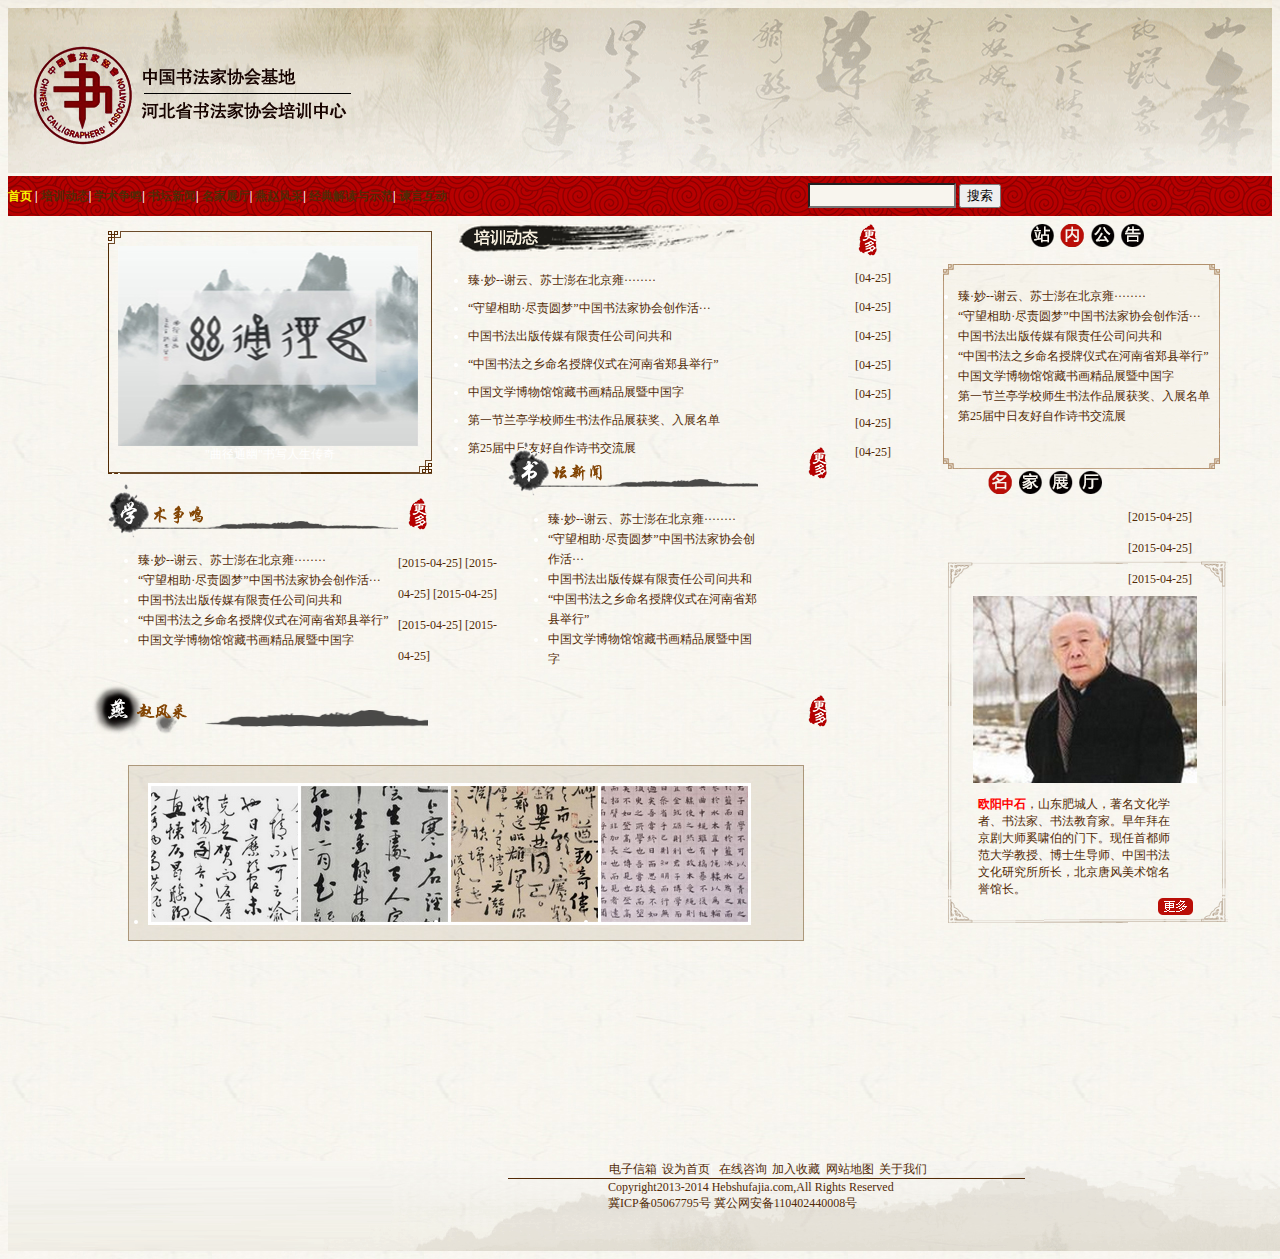
<file: index.html>
<!DOCTYPE html>
<html>
<head>
	<meta charset="utf-8">
	<link rel="stylesheet" type="text/css" href="css/style.css">
	<title>河北书法家协会培训中心</title>
</head>
<body>
	<!--页头部分-->
    <div id="header">
    	<!--logo图片-->
        <div id="banner">
        	<img src="images/logo.png">
        </div>
        <!--导航栏和搜索框-->
        <div id="nav" >
        	<div class="nav_body">
        		<!--导航栏-->
        		<div class="nav_content">
        			<a href="#"><font color="#f9f603">首页</font></a>
        			<a href="#" class="two0"><font color="#fff"中心概况</a>|
        			<a href="#" class="two" >培训动态</a>|
        			<a href="#" class="two" >学术争鸣</a>|
        			<a href="#" class="two" >书坛新闻</a>|
        			<a href="#" class="two" >名家展厅</a>|
        			<a href="#" class="two" >燕赵风采</a>|
        			<a href="#" class="two" >经典解读与示范</a>|
        			<a href="#" class="two" id="xsw">谏言互动</a>
        		</div>
        		<!--搜索框-->
        		<div class="nav_search">
        				<input type="text"/ style="width: 140px;height: 19px;background-color: #f8f5ee">
        				<input type="button" value="搜索"/>
        		</div>
        	</div>
        </div>
    </div>
    <!--页面主体部分-->
    <div id="content">
    	<div id="content_top">
    		<div class="news_pic">
    			<img src="images/news.jpg" class="l">
    			<div class="w">"曲径通幽"书写人生传奇</div>
    		</div>
    		<div class="ljc">
    			<div id="news_list"></div>
    			<span class="more"></span>
    			<div class="x">
    				<ul>
    				<li ><a href="#" style="color: #522a06;">臻·妙--谢云、苏士澎在北京雍········  </a></li>
    				<li><a href="#" style="color: #522a06;">“守望相助·尽责圆梦”中国书法家协会创作活···</a></li>
    				<li><a href="#" style="color: #522a06;">中国书法出版传媒有限责任公司问共和</a></li>
    				<li><a href="#" style="color: #522a06;">“中国书法之乡命名授牌仪式在河南省郑县举行”</a></li>
    				<li><a href="#" style="color: #522a06;">中国文学博物馆馆藏书画精品展暨中国字</a></li>
    				<li><a href="#" style="color: #522a06;">第一节兰亭学校师生书法作品展获奖、入展名单</a></li>
    				<li><a href="#" style="color: #522a06;">第25届中日友好自作诗书交流展</a></li>
    				</ul>

    			</div>
    			<span class="time">[04-25] [04-25] [04-25] [04-25] [04-25] [04-25] [04-25]</span>    			
    		</div>
    		<div>
    			<div id="news_announce"></div>
    			<div class="ul"></div>
    			<div class="li">
    				<ul>
    				<li ><a href="#" style="color: #522a06;">臻·妙--谢云、苏士澎在北京雍········  </a></li>
    				<li><a href="#" style="color: #522a06;">“守望相助·尽责圆梦”中国书法家协会创作活···</a></li>
    				<li><a href="#" style="color: #522a06;">中国书法出版传媒有限责任公司问共和</a></li>
    				<li><a href="#" style="color: #522a06;">“中国书法之乡命名授牌仪式在河南省郑县举行”</a></li>
    				<li><a href="#" style="color: #522a06;">中国文学博物馆馆藏书画精品展暨中国字</a></li>
    				<li><a href="#" style="color: #522a06;">第一节兰亭学校师生书法作品展获奖、入展名单</a></li>
    				<li><a href="#" style="color: #522a06;">第25届中日友好自作诗书交流展</a></li>
    				</ul>
    			</div>
    		</div>
    	</div>
    	<div id="content_bottom_left">
    		<div id ="academic">
    			<div class="xszm1"></div>
    			<span class="xszm2"></span>
    			<div class="qwe">
    				<ul>
    				<li ><a href="#" style="color: #522a06;">臻·妙--谢云、苏士澎在北京雍········  </a></li>
    				<li><a href="#" style="color: #522a06;">“守望相助·尽责圆梦”中国书法家协会创作活···</a></li>
    				<li><a href="#" style="color: #522a06;">中国书法出版传媒有限责任公司问共和</a></li>
    				<li><a href="#" style="color: #522a06;">“中国书法之乡命名授牌仪式在河南省郑县举行”</a></li>
    				<li><a href="#" style="color: #522a06;">中国文学博物馆馆藏书画精品展暨中国字</a></li>
    				</ul>
    			</div>
    			<span class="time1">[2015-04-25] [2015-04-25] [2015-04-25] [2015-04-25] [2015-04-25]</span>
    		</div>
    		<div id="book_news">
    			<div class="stxw1"></div>
    			<span class="stxw2"></span>
    			<div class="qwe1">
    				<ul>
    				<li ><a href="#" style="color: #522a06;">臻·妙--谢云、苏士澎在北京雍········  </a></li>
    				<li><a href="#" style="color: #522a06;">“守望相助·尽责圆梦”中国书法家协会创作活···</a></li>
    				<li><a href="#" style="color: #522a06;">中国书法出版传媒有限责任公司问共和</a></li>
    				<li><a href="#" style="color: #522a06;">“中国书法之乡命名授牌仪式在河南省郑县举行”</a></li>
    				<li><a href="#" style="color: #522a06;">中国文学博物馆馆藏书画精品展暨中国字</a></li>
    				</ul>
    			</div>
    			<span class="time2" >[2015-04-25] [2015-04-25] [2015-04-25] [2015-04-25] [2015-04-25]</span>
    		</div>
    		<div id="fengcai">
    			<div class="fc" ></div>
    			<span class="yzfc1"></span>
    			<div class="fc2"></div>
    			<div class="fc3">
    				<div class="fc4">
    					<div id="fc5">
    						<ul>
    							<li><a href=""><img src="images/fengcai1.jpg"></a></li>
    						</ul>
    					</div>
    				</div>
    				<div class="fc4">
    					<ul class="fc5">
    						<li><a href=""><img src="images/fengcai2.jpg"></a></li>
    					</ul>
    				</div>
    				<div class="fc4">
    					<ul class="fc5">
    						<li><a href="#"><img src="images/fengcai3.jpg"></a></li>
	   					</ul>
	   				</div>
	   				<div class="fc4">
	   					<div class="fc5">
    						<ul>
    							<li><a href=""><img src="images/fengcai4.jpg"></a></li>
    						</ul>
    					</div>	
    				</div>
    			</div>
    		</div>
    	</div>
    	<div id="content_bottom_right">
    		<div class="asd1"></div>
    		<div class="asd2"></div>   		
    		<div class="asd3"></div>
    		<div class="asd4" style="color: #522a06;"><font color="red" class="asd5">欧阳中石</font>，山东肥城人，著名文化学者、书法家、书法教育家。早年拜在京剧大师奚啸伯的门下。现任首都师范大学教授、博士生导师、中国书法文化研究所所长，北京唐风美术馆名誉馆长。</div>
    		<div class="asd6"></div>
    	</div>
    </div>
    <!--页脚部分-->
    <div id="footer">
    	<div class="xswljc" >
    		<a href="#">电子信箱</a>|&nbsp;<a href="#">设为首页</a>|&nbsp;
    		<a href="#">在线咨询</a>|&nbsp;<a href="#">加入收藏</a>|&nbsp;<a href="#">网站地图</a>|&nbsp;<a href="#">关于我们</a>
    	</div>
    	<div class="jkl"><img src="images/line.jpg" ></div>
    	<div class="ljcxsw">Copyright2013-2014 Hebshufajia.com,All Rights Reserved</br>冀ICP备05067795号 冀公网安备110402440008号</div>
    </div>
</body>
</html>
</file>
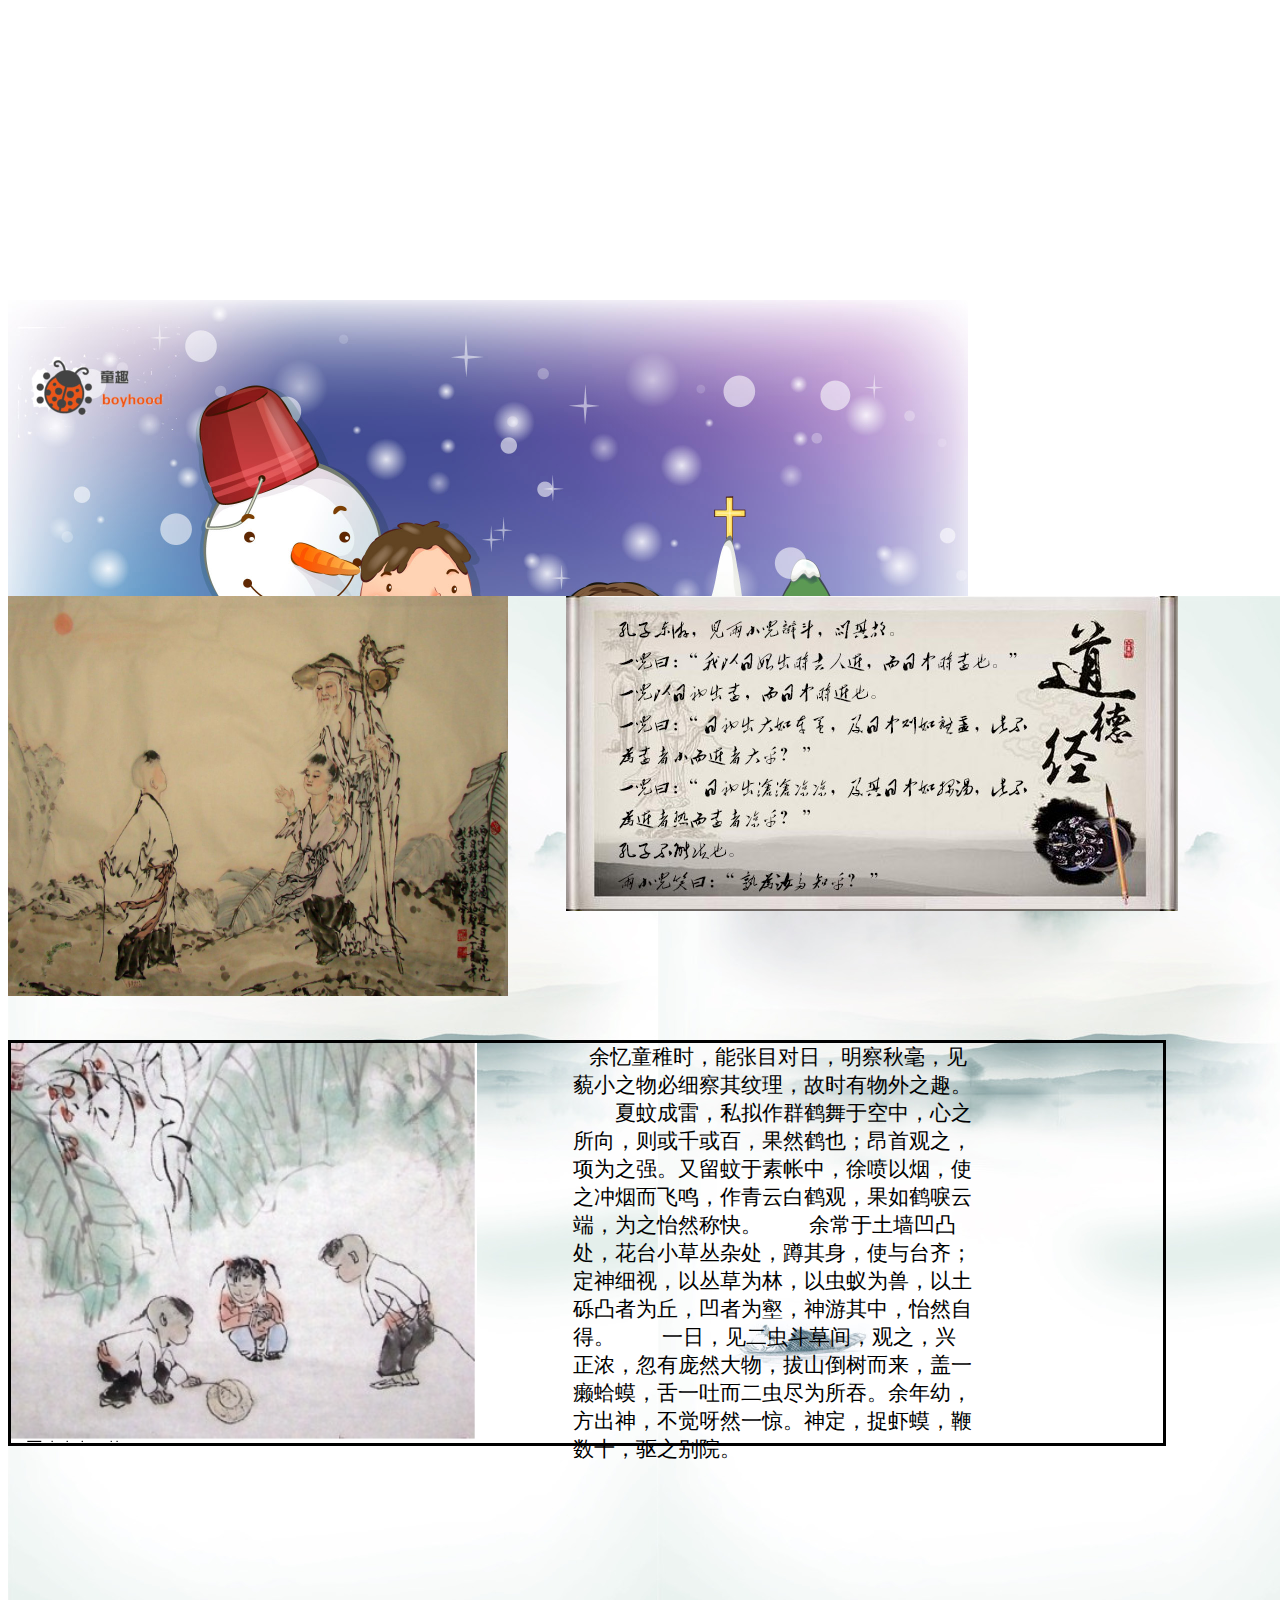
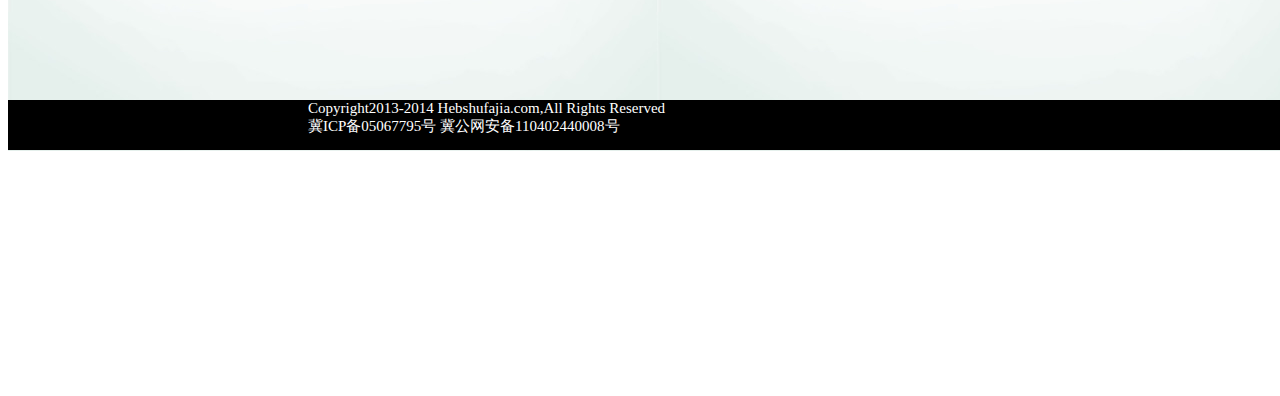
<file: boyhood/index.html>
<!DOCTYPE html>
<html>
<head>
<meta charset="utf-8">
<link rel="stylesheet" type="text/css" href="css/index.css">
	<title>
	childhood
	</title>
</head>

<body>
<div id="da">
<!--页头部分-->
<div id="header">
    <!--背景-->
	<div id="bg1">
		<img src="images/banner2.jpg" height="600px" width="100%">
	</div>	
	<div id="nav" width="100%">
		<div id="daohang">
			<div id="daohangneirong">
					
						
					
					<a href="index.html"><font color="black">&nbsp;&nbsp;&nbsp;首页</font></a>&nbsp;&nbsp;&nbsp;&nbsp;&nbsp;
        			<a href="content.html" class="two0">童年记忆--零食<font color="black"></a> &nbsp;&nbsp;&nbsp;&nbsp;&nbsp;
        			<a href="#" class="two" >童年记忆--游戏<font color="black"></a> &nbsp;&nbsp;&nbsp;&nbsp;&nbsp;
        			<a href="list.html" class="two" >童年记忆--动漫<font color="black"></a> &nbsp;&nbsp;&nbsp;&nbsp;&nbsp;
            </div>
		</div>	
		<!--搜索框-->
			<div class="sousuo">
        			<input type="text"/ style="width: 200px;height: 19px;background-color: #f8f5ee">
        			<input type="button" value="搜索"/>
        	</div>
	</div>
	
	</div>


</div>
<!--页中-->
<div id="center">
	<div id="smallcenter">
		<div id="left">
			<img src="images/xiaoer.jpg" width="500px" height="400px">
		</div>
		<div id="right">
			<img src="images/juanzhou2.jpg" >
		</div>
	</div>
</div>		

<!--页尾-->
<div id="thelast">
	<div id="kuangjia">
		<div id="tupianqu">
			<img src="images/tongqu.jpg" height="399">
		</div>

		<div id="wenziqu">
			&nbsp&nbsp&nbsp余忆童稚时，能张目对日，明察秋毫，见藐小之物必细察其纹理，故时有物外之趣。

　　夏蚊成雷，私拟作群鹤舞于空中，心之所向，则或千或百，果然鹤也；昂首观之，项为之强。又留蚊于素帐中，徐喷以烟，使之冲烟而飞鸣，作青云白鹤观，果如鹤唳云端，为之怡然称快。

　　余常于土墙凹凸处，花台小草丛杂处，蹲其身，使与台齐；定神细视，以丛草为林，以虫蚁为兽，以土砾凸者为丘，凹者为壑，神游其中，怡然自得。

　　一日，见二虫斗草间，观之，兴正浓，忽有庞然大物，拔山倒树而来，盖一癞蛤蟆，舌一吐而二虫尽为所吞。余年幼，方出神，不觉呀然一惊。神定，捉虾蟆，鞭数十，驱之别院。

		</div>

	</div>
	
</div>

<!--版权声明-->









		












</div>

</div>
<div id="banquan">
	Copyright2013-2014 Hebshufajia.com,All Rights Reserved</br>冀ICP备05067795号 冀公网安备110402440008号
</div>




</body>
</html>
</file>
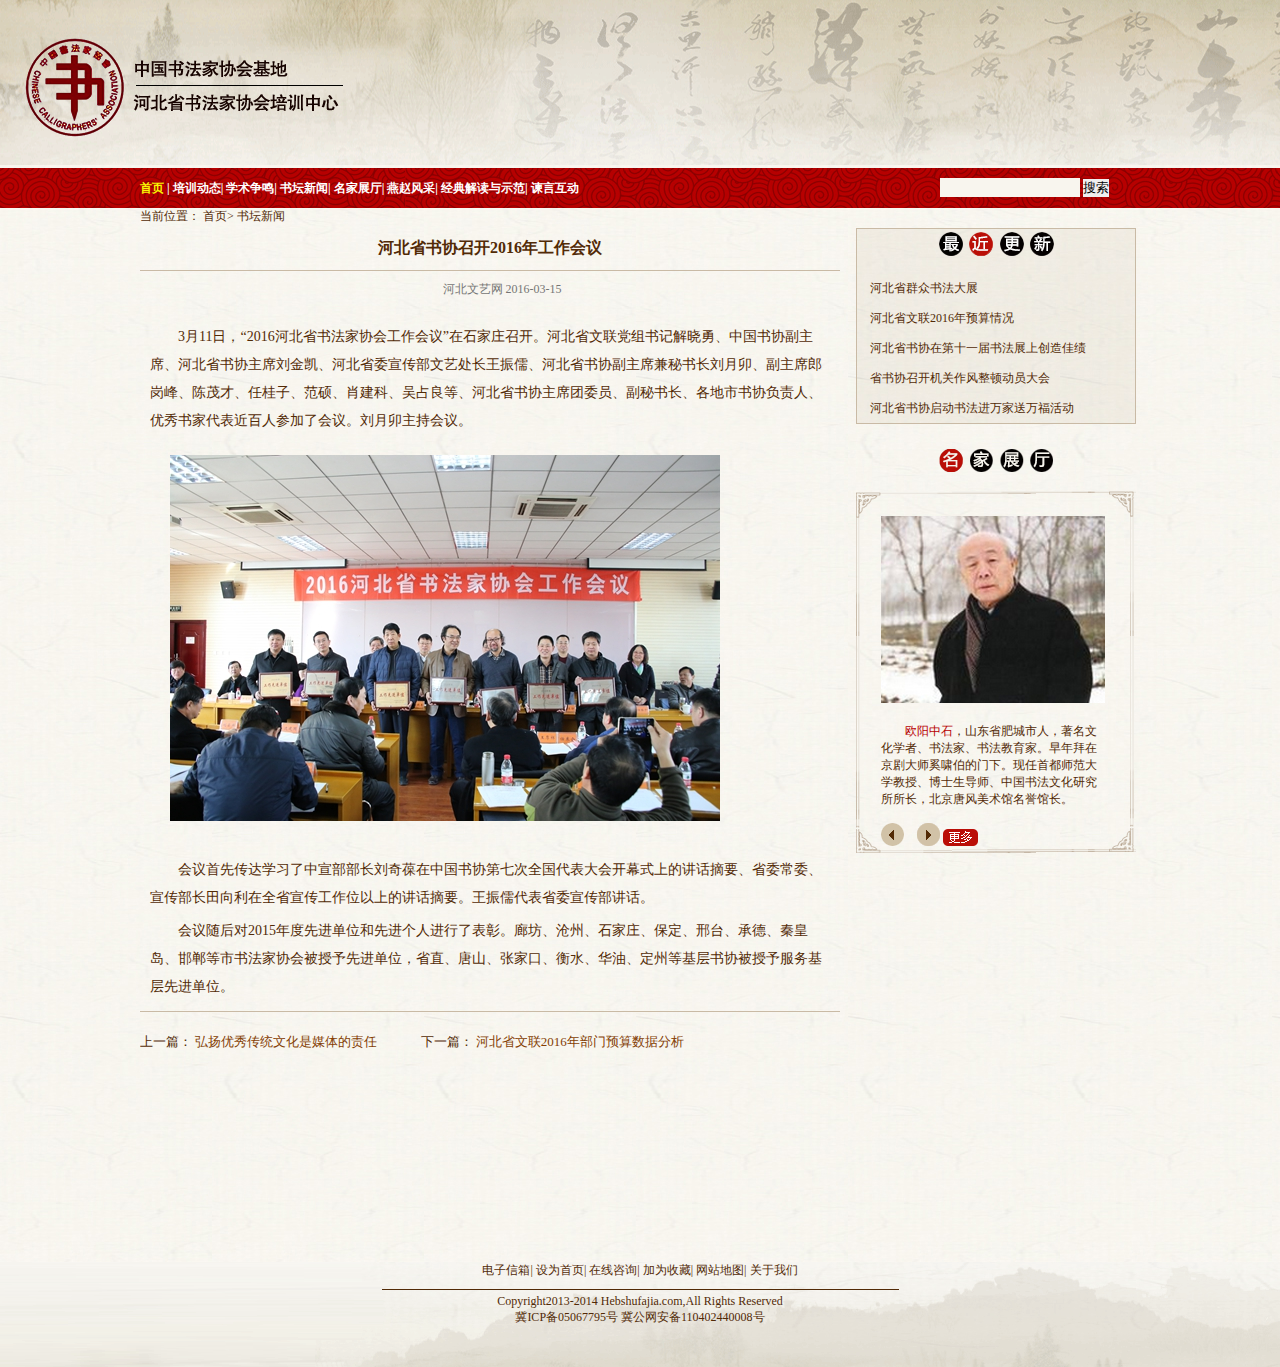
<file: content.html>
<!DOCTYPE html>
<html>
<head>
	<meta charset="utf-8">
	<link rel="stylesheet" type="text/css" href="css/stylecontent.css">
	<title>河北书法家协会培训中心</title>
</head>
<body>
	<!--页头部分-->
    <div id="header">
    	<!--logo图片-->
        <div id="banner">
        	<img src="images/logo.png">
        </div>
        <!--导航栏和搜索框-->
        <div id="nav" >
        	<div class="nav_body">
        		<!--导航栏-->
        		<div class="nav_content">
        			<a href="#"><font color="#f9f603">首页</font></a>
        			<a href="#" class="two"><font color="#fff"中心概况</a>|
        			<a href="#" class="two" >培训动态</a>|
        			<a href="#" class="two" >学术争鸣</a>|
        			<a href="#" class="two" >书坛新闻</a>|
        			<a href="#" class="two" >名家展厅</a>|
        			<a href="#" class="two" >燕赵风采</a>|
        			<a href="#" class="two" >经典解读与示范</a>|
        			<a href="#" class="two" id="xsw">谏言互动</a>
        		</div>
        		<!--搜索框-->
        		<div class="nav_search">
        				<input type="text"/ style="width: 140px;height: 19px;background-color: #f8f5ee">
        				<input type="button" value="搜索"/>
        		</div>
        	</div>
        </div>
    </div>
    <!--页面主体部分-->
    <div id="content">
    	<div id="content_left">
    		<div>
    			<h>当前位置：</h>
    			<a href="index.html" class="lj">首页</a>>
    			<a href="#" class="lj">书坛新闻</a>
    			<div>
    				<h1 id="doctitle">河北省书协召开2016年工作会议</h1>
    			</div>
    			<div id="detail">	
    				<p>河北文艺网   2016-03-15</p>
    			</div>
    		</div>
    		<div id="doc">
    			<p>3月11日，“2016河北省书法家协会工作会议”在石家庄召开。河北省文联党组书记解晓勇、中国书协副主席、河北省书协主席刘金凯、河北省委宣传部文艺处长王振儒、河北省书协副主席兼秘书长刘月卯、副主席郎岗峰、陈茂才、任桂子、范硕、肖建科、吴占良等、河北省书协主席团委员、副秘书长、各地市书协负责人、优秀书家代表近百人参加了会议。刘月卯主持会议。</p>
    			<img src="images/huiyi.jpg" id="docpic">
    			<p>会议首先传达学习了中宣部部长刘奇葆在中国书协第七次全国代表大会开幕式上的讲话摘要、省委常委、宣传部长田向利在全省宣传工作位以上的讲话摘要。王振儒代表省委宣传部讲话。</p>
    			<p>会议随后对2015年度先进单位和先进个人进行了表彰。廊坊、沧州、石家庄、保定、邢台、承德、秦皇岛、邯郸等市书法家协会被授予先进单位，省直、唐山、张家口、衡水、华油、定州等基层书协被授予服务基层先进单位。</p>
    		</div>
    		<div id="part3">
    			上一篇：
    			<a href="#" class="lj2">弘扬优秀传统文化是媒体的责任</a>
    			下一篇：
    			<a href="#" class="lj2">河北省文联2016年部门预算数据分析</a>
    		</div>
    	</div>
    	<div id="content_right">
    		<div id="right1">
    			<div id="zuijin">
    			<img src="images/news.png">
    			</div>
    			<div>
	    			<ul>
		    			<li class="zjlb">河北省群众书法大展</li>
		    			<li class="zjlb">河北省文联2016年预算情况</li>
		    			<li class="zjlb">河北省书协在第十一届书法展上创造佳绩</li>
		    			<li class="zjlb">省书协召开机关作风整顿动员大会</li>
		    			<li class="zjlb">河北省书协启动书法进万家送万福活动</li>
	    			</ul>
    			</div>
    		</div>
    		<div id="right2">
    			<div id="mjzt">
    			<img src="images/show.png">
    			</div>
    			<div id="mjztd">
    				<img src="images/mingjia.jpg" id="mingjia">
    			</div>
    			<div id="mingjiad">
    				<p><font weight="strong" color="#b70000" line-height="20px">欧阳中石</font>，山东省肥城市人，著名文化学者、书法家、书法教育家。早年拜在京剧大师奚啸伯的门下。现任首都师范大学教授、博士生导师、中国书法文化研究所所长，北京唐风美术馆名誉馆长。
    			</p>
    			</div>
    			<div class="lj3">
	    			<img src="images/before1.png">
	    			<img src="images/next1.png">
	    			<img src="images/view.png">
	    		</div>
    		</div>

    	</div>
    </div>
    <!--页脚部分-->
     <div id="footer">
    	<div class="yj">
        			<a href="#" class="yj" >电子信箱</a>|
        			<a href="#" class="yj" >设为首页</a>|
        			<a href="#" class="yj" >在线咨询</a>|
        			<a href="#" class="yj" >加为收藏</a>|
        			<a href="#" class="yj" >网站地图</a>|
        			<a href="#" class="yj" >关于我们</a>
        </div>
    	<div><img src="images/line.jpg" ></div>
    	<div>Copyright2013-2014 Hebshufajia.com,All Rights Reserved</br>冀ICP备05067795号 冀公网安备110402440008号</div>
    </div>

</body>
</html>
</file>
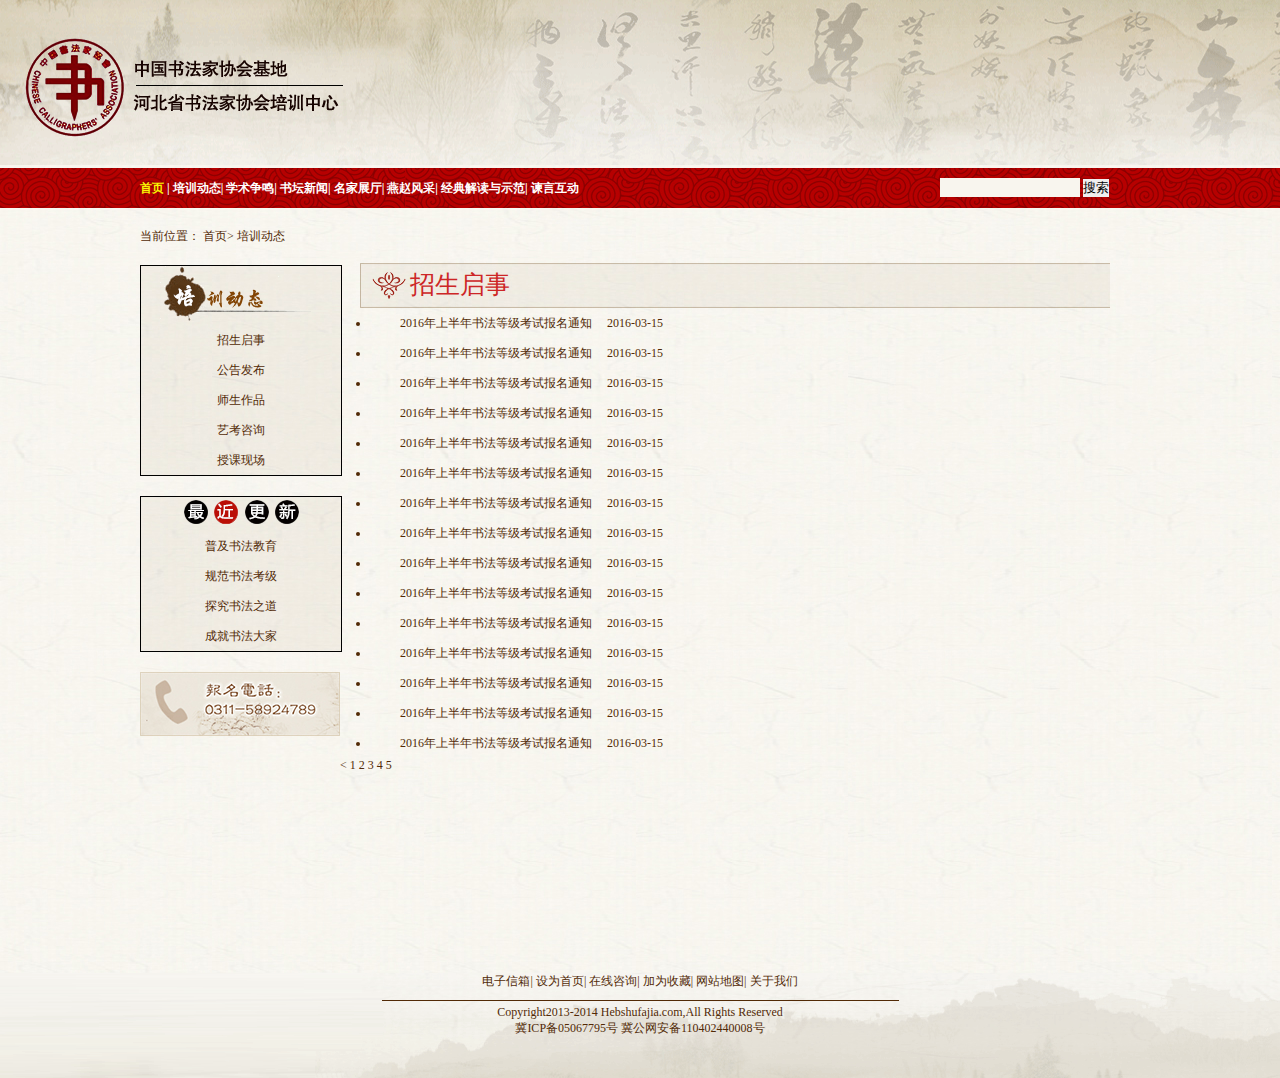
<file: list.html>
<!DOCTYPE html>
<html>
<head>
	<meta charset="utf-8">
	<link rel="stylesheet" type="text/css" href="css/stylelist.css">
	<title>河北书法家协会培训中心</title>
</head>
<body>
	<!--页头部分-->
    <div id="header">
    	<!--logo图片-->
        <div id="banner">
        	<img src="images/logo.png">
        </div>
        <!--导航栏和搜索框-->
        <div id="nav" >
        	<div class="nav_body">
        		<!--导航栏-->
        		<div class="nav_content">
        			<a href="#"><font color="#f9f603">首页</font></a>
        			<a href="#" class="two0"><font color="#fff"中心概况</a>|
        			<a href="#" class="two" >培训动态</a>|
        			<a href="#" class="two" >学术争鸣</a>|
        			<a href="#" class="two" >书坛新闻</a>|
        			<a href="#" class="two" >名家展厅</a>|
        			<a href="#" class="two" >燕赵风采</a>|
        			<a href="#" class="two" >经典解读与示范</a>|
        			<a href="#" class="two" id="xsw">谏言互动</a>
        		</div>
        		<!--搜索框-->
        		<div class="nav_search">
        				<input type="text"/ style="width: 140px;height: 19px;background-color: #f8f5ee">
        				<input type="button" value="搜索"/>
        		</div>
        	</div>
        </div>
    </div>
    <!--页面主体部分-->
    <div id="content">
    	<div id="content_left">
    		<div>
    			<h>当前位置：</h>
    			<a href="index.html" class="lj">首页</a>>
    			<a href="#" class="lj">培训动态</a>
    		</div>
    		<div id="pxdt">
    			<div id="pxdtt">
    			<img src="images/pxdt.png">
    			</div>
    			<div>
    			<ul class="pxlb">
    				<li>招生启事</li>
    				<li>公告发布</li>
    				<li>师生作品</li>
    				<li>艺考咨询</li>
    				<li>授课现场</li>
    			</ul>
    			</div>
    		</div>
    		<div id="zjgx">
    			<div id="zjgxt">
    			<img src="images/news.png">
    			</div>
    			<div>
    			<ul class="zjlb">
    				<li>普及书法教育</li>
    				<li>规范书法考级</li>
    				<li>探究书法之道</li>
    				<li>成就书法大家</li>
    			</ul>
    			</div>
    		</div>
    		<div id="bmdh">
    			<img src="images/tel.gif">
    		</div>
    		<div>
    		
    		</div>
    	</div>
    	<div id="content_right">
	    	<div id="zsqs">
	    	<h>招生启事</h>
	    	</div>
	    	<div class="zslb">
	    	<ul>
	    		<li><a href="#" class="zslb">2016年上半年书法等级考试报名通知</a>&nbsp;&nbsp;&nbsp;&nbsp;&nbsp;2016-03-15</li>
	    		<li><a href="#" class="zslb">2016年上半年书法等级考试报名通知</a>&nbsp;&nbsp;&nbsp;&nbsp;&nbsp;2016-03-15</li>
	    		<li><a href="#" class="zslb">2016年上半年书法等级考试报名通知</a>&nbsp;&nbsp;&nbsp;&nbsp;&nbsp;2016-03-15</li>
	    		<li><a href="#" class="zslb">2016年上半年书法等级考试报名通知</a>&nbsp;&nbsp;&nbsp;&nbsp;&nbsp;2016-03-15</li>
	    		<li><a href="#" class="zslb">2016年上半年书法等级考试报名通知</a>&nbsp;&nbsp;&nbsp;&nbsp;&nbsp;2016-03-15</li>
	    		<li><a href="#" class="zslb">2016年上半年书法等级考试报名通知</a>&nbsp;&nbsp;&nbsp;&nbsp;&nbsp;2016-03-15</li>
	    		<li><a href="#" class="zslb">2016年上半年书法等级考试报名通知</a>&nbsp;&nbsp;&nbsp;&nbsp;&nbsp;2016-03-15</li>
	    		<li><a href="#" class="zslb">2016年上半年书法等级考试报名通知</a>&nbsp;&nbsp;&nbsp;&nbsp;&nbsp;2016-03-15</li>
	    		<li><a href="#" class="zslb">2016年上半年书法等级考试报名通知</a>&nbsp;&nbsp;&nbsp;&nbsp;&nbsp;2016-03-15</li>
	    		<li><a href="#" class="zslb">2016年上半年书法等级考试报名通知</a>&nbsp;&nbsp;&nbsp;&nbsp;&nbsp;2016-03-15</li>
	    		<li><a href="#" class="zslb">2016年上半年书法等级考试报名通知</a>&nbsp;&nbsp;&nbsp;&nbsp;&nbsp;2016-03-15</li>
	    		<li><a href="#" class="zslb">2016年上半年书法等级考试报名通知</a>&nbsp;&nbsp;&nbsp;&nbsp;&nbsp;2016-03-15</li>
	    		<li><a href="#" class="zslb">2016年上半年书法等级考试报名通知</a>&nbsp;&nbsp;&nbsp;&nbsp;&nbsp;2016-03-15</li>
	    		<li><a href="#" class="zslb">2016年上半年书法等级考试报名通知</a>&nbsp;&nbsp;&nbsp;&nbsp;&nbsp;2016-03-15</li>
	    		<li><a href="#" class="zslb">2016年上半年书法等级考试报名通知</a>&nbsp;&nbsp;&nbsp;&nbsp;&nbsp;2016-03-15</li>
	    		
	    	</ul>

	    	</div>
	    	<div id="hy">
	    	<
	    	<a href="#" class="hy">1</a>
	    	<a href="#">2</a>
	    	<a href="#">3</a>
	    	<a href="#">4</a>
	    	<a href="#">5</a>
    		</div>
    	</div>
    </div>
    <!--页脚部分-->
     <div id="footer">
    	<div class="yj">
        			<a href="#" class="yj" >电子信箱</a>|
        			<a href="#" class="yj" >设为首页</a>|
        			<a href="#" class="yj" >在线咨询</a>|
        			<a href="#" class="yj" >加为收藏</a>|
        			<a href="#" class="yj" >网站地图</a>|
        			<a href="#" class="yj" >关于我们</a>
        </div>
    	<div><img src="images/line.jpg" ></div>
    	<div>Copyright2013-2014 Hebshufajia.com,All Rights Reserved</br>冀ICP备05067795号 冀公网安备110402440008号</div>
    </div>

</body>
</html>
</file>
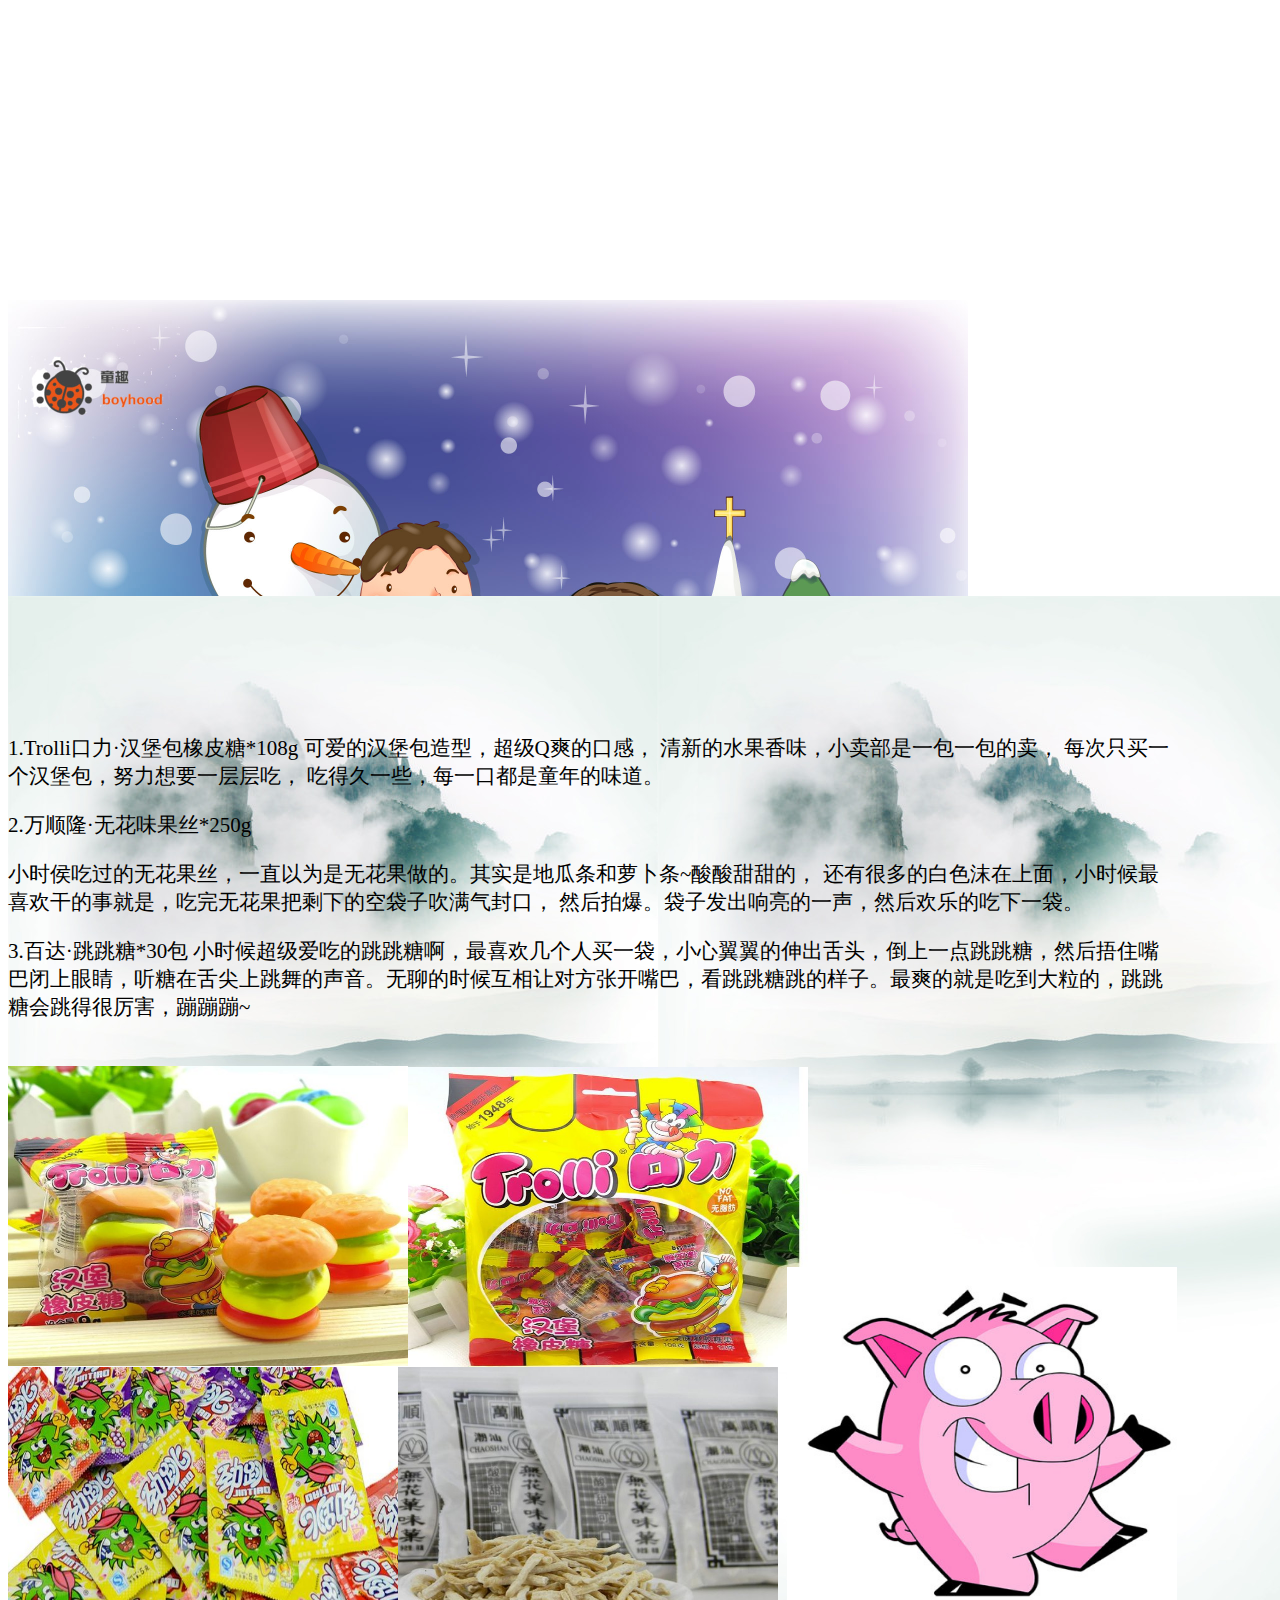
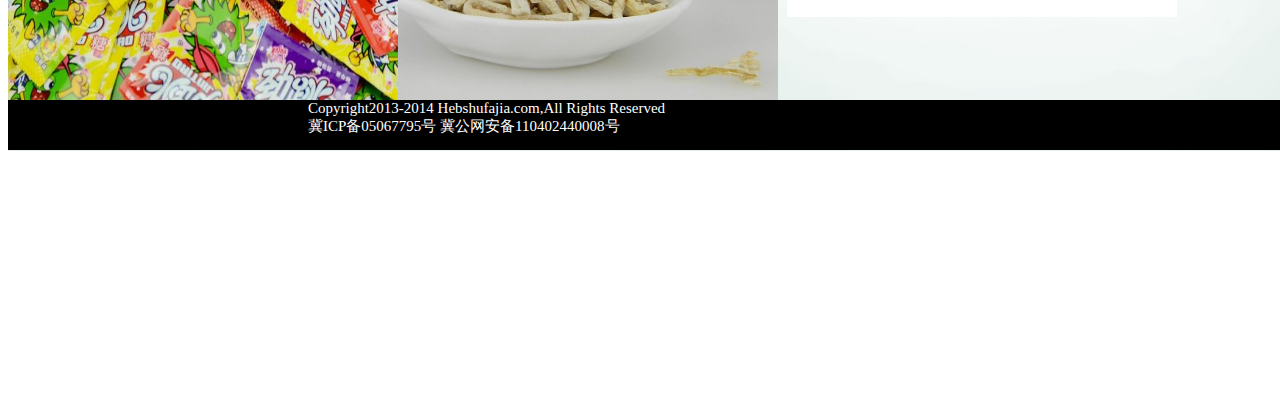
<file: boyhood/content.html>
<!DOCTYPE html>
<html>
<head>
<meta charset="utf-8">
<link rel="stylesheet" type="text/css" href="css/index.css">
	<title>
	childhood
	</title>
</head>

<body>
<div id="da">
<!--页头部分-->
<div id="header">
    <!--背景-->
	<div id="bg1">
		<img src="images/banner2.jpg" height="600px" width="100%">
	</div>	
	<div id="nav" width="100%">
		<div id="daohang">
			<div id="daohangneirong">
					
						
					
					<a href="index.html"><font color="black">&nbsp;&nbsp;&nbsp;首页</font></a>&nbsp;&nbsp;&nbsp;&nbsp;&nbsp;
        			<a href="content.html" class="two0">童年记忆--零食<font color="black"></a> &nbsp;&nbsp;&nbsp;&nbsp;&nbsp;
        			<a href="#" class="two" >童年记忆--游戏<font color="black"></a> &nbsp;&nbsp;&nbsp;&nbsp;&nbsp;
        			<a href="list.html" class="two" >童年记忆--动漫<font color="black"></a> &nbsp;&nbsp;&nbsp;&nbsp;&nbsp;
            </div>
		</div>	
		<!--搜索框-->
			<div class="sousuo">
        			<input type="text"/ style="width: 200px;height: 19px;background-color: #f8f5ee">
        			<input type="button" value="搜索"/>
        	</div>
	</div>
	
	</div>

</div>


<!--页中-->
<div id="center">
	<div id="smallcenter">
		<div id="biaoti">
				<p>&nbsp&nbsp&nbsp&nbsp&nbsp&nbsp&nbsp&nbsp&nbsp&nbsp&nbsp&nbsp</p>
				<p style="font-size: 25px; color: blue; font-family: '宋体';>童年的味道：儿时零食大盘点</p>
		</div>
		<div id="all">
			<div id="left">
				<img src="images/lingshi.jpg" width="400px" height="300px" ; style="position: absolute;top: 470px;">
			</div>
			<div id="right">
				<p>   &nbsp&nbsp&nbsp&nbsp&nbsp&nbsp&nbsp&nbsp&nbsp&nbsp&nbsp&nbsp&nbsp&nbsp&nbsp&nbsp&nbsp&nbsp&nbsp&nbsp&nbsp&nbsp&nbsp&nbsp&nbsp&nbsp&nbsp&nbsp&nbsp&nbsp&nbsp&nbsp&nbsp&nbsp&nbsp&nbsp&nbsp&nbsp&nbsp&nbsp&nbsp&nbsp&nbsp&nbsp&nbsp&nbsp&nbsp&nbsp&nbsp&nbsp&nbsp&nbsp&nbsp&nbsp&nbsp&nbsp&nbsp&nbsp&nbsp&nbsp&nbsp&nbsp&nbsp&nbsp&nbsp&nbsp&nbsp&nbsp&nbsp&nbsp&nbsp&nbsp&nbsp&nbsp&nbsp&nbsp&nbsp&nbsp&nbsp&nbsp&nbsp&nbsp&nbsp&nbsp&nbsp&nbsp&nbsp&nbsp&nbsp&nbsp&nbsp&nbsp&nbsp&nbsp&nbsp&nbsp   </p>
				<p>1.Trolli口力·汉堡包橡皮糖*108g

			可爱的汉堡包造型，超级Q爽的口感，
			清新的水果香味，小卖部是一包一包的卖，
			每次只买一个汉堡包，努力想要一层层吃，
			吃得久一些，每一口都是童年的味道。</p>
			2.万顺隆·无花味果丝*250g

			<p>小时侯吃过的无花果丝，一直以为是无花果做的。其实是地瓜条和萝卜条~酸酸甜甜的，
		 还有很多的白色沫在上面，小时候最喜欢干的事就是，吃完无花果把剩下的空袋子吹满气封口，
		 然后拍爆。袋子发出响亮的一声，然后欢乐的吃下一袋。</p>
		     <p>3.百达·跳跳糖*30包

小时候超级爱吃的跳跳糖啊，最喜欢几个人买一袋，小心翼翼的伸出舌头，倒上一点跳跳糖，然后捂住嘴巴闭上眼睛，听糖在舌尖上跳舞的声音。无聊的时候互相让对方张开嘴巴，看跳跳糖跳的样子。最爽的就是吃到大粒的，跳跳糖会跳得很厉害，蹦蹦蹦~ </p>
		
			<img src="images/lingshi2.jpg" ; style="width: 400px;height: 305px ; position: absolute;left: 400px;top: 400px;">
			<img src="images/lingshi3.jpg" ; style="width: 400px;height: 350px; position: absolute;right: 400px; top: 700px;">
			<img src="images/lingshi4.jpg" ; style="width: 390px;height: 350px; position: absolute;right: 780px; top: 700px;">
			<img src="images/pig.jpg" ; style="width: 390px;height: 350px; position: absolute;right: 1px; top: 600px;">
			</div>
			

		</div>

	</div>

</div>	
</div>

<!--页尾-->	
<div id="banquan">
	Copyright2013-2014 Hebshufajia.com,All Rights Reserved</br>冀ICP备05067795号 冀公网安备110402440008号
</div>
</file>
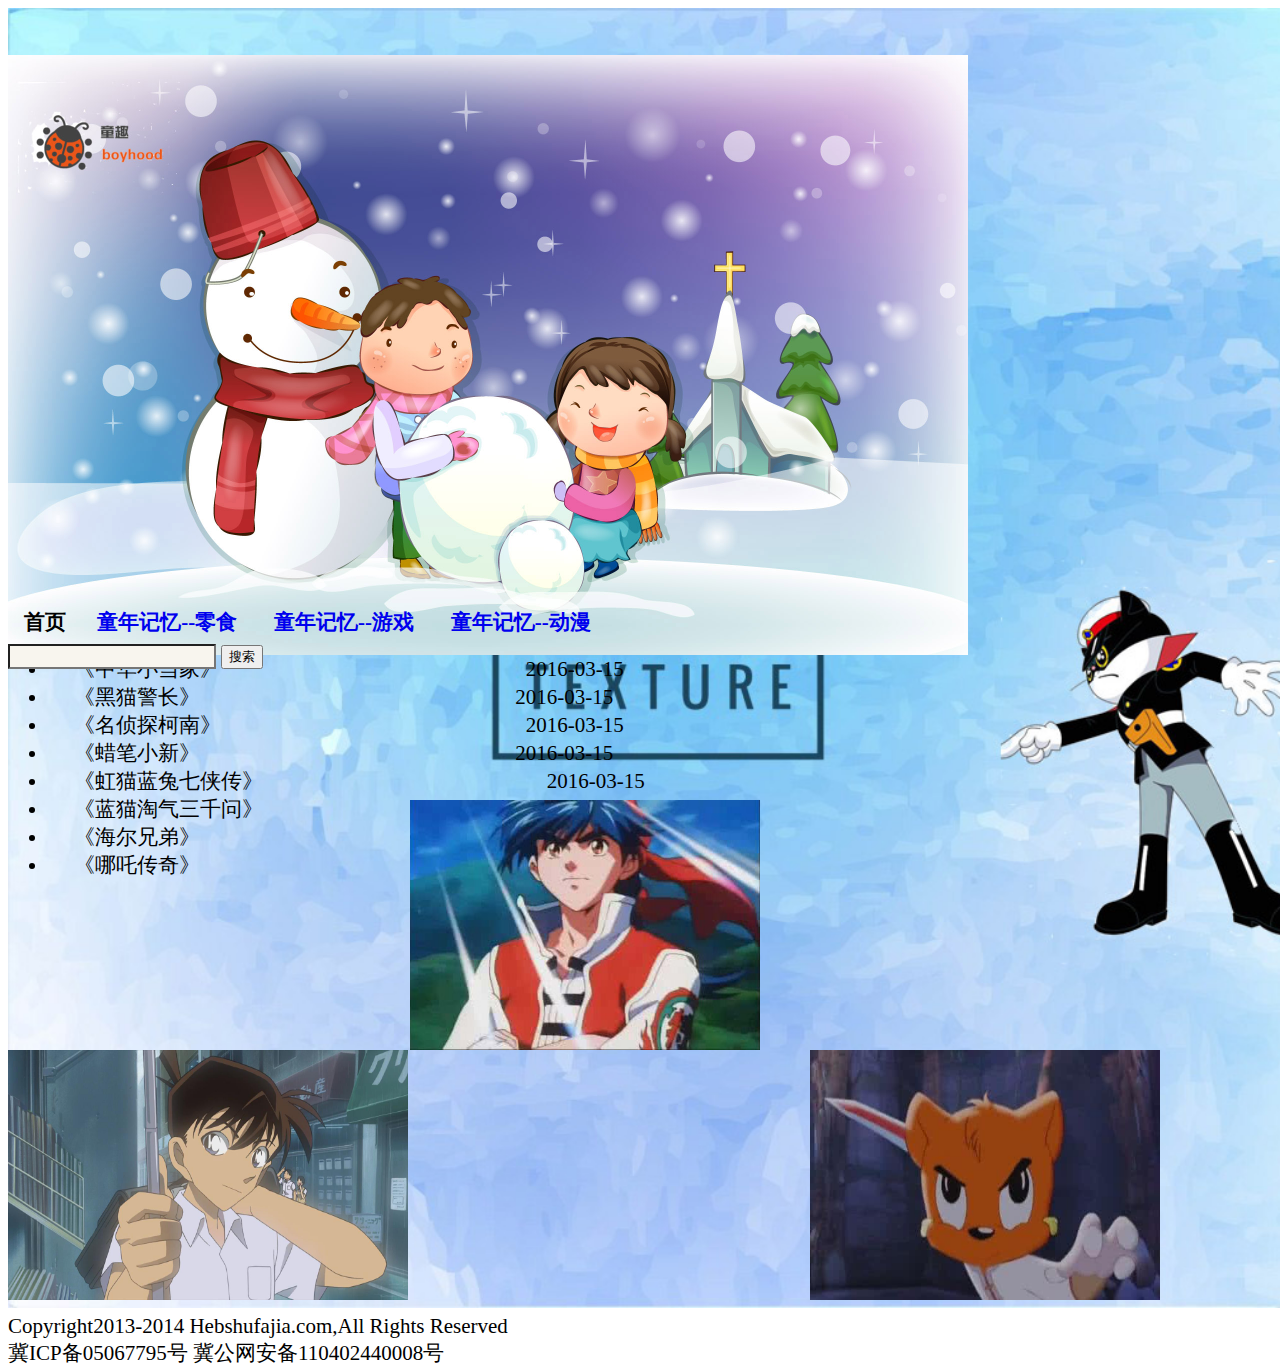
<file: boyhood/list.html>
<!DOCTYPE html>
<html>
<head>
<meta charset="utf-8">
<link rel="stylesheet" type="text/css" href="css/index.css">
	<title>
	childhood
	</title>
</head>

<body>
<div id="da">
<!--页头部分-->
<div id="header">
    <!--背景-->
	<div id="bg1">
		<img src="images/banner2.jpg" height="600px" width="100%">
	</div>	
	<div id="nav" width="100%">
		<div id="daohang">
			<div id="daohangneirong">
					
						
					
					<a href="index.html"><font color="black">&nbsp;&nbsp;&nbsp;首页</font></a>&nbsp;&nbsp;&nbsp;&nbsp;&nbsp;
        			<a href="content.html" class="two0">童年记忆--零食<font color="black"></a> &nbsp;&nbsp;&nbsp;&nbsp;&nbsp;
        			<a href="#" class="two" >童年记忆--游戏<font color="black"></a> &nbsp;&nbsp;&nbsp;&nbsp;&nbsp;
        			<a href="list.html" class="two" >童年记忆--动漫<font color="black"></a> &nbsp;&nbsp;&nbsp;&nbsp;&nbsp;
            </div>
		</div>	
		<!--搜索框-->
			<div class="sousuo">
        			<input type="text"/ style="width: 200px;height: 19px;background-color: #f8f5ee">
        			<input type="button" value="搜索"/>
        	</div>
	</div>
	<div id="liebiao">
	<ul>
		<li><a href="#" class="zslb"； style="color: black;">&nbsp;&nbsp;&nbsp;&nbsp;&nbsp;《中华小当家》</a>&nbsp;&nbsp;&nbsp;&nbsp;&nbsp;&nbsp;&nbsp;&nbsp;&nbsp;&nbsp;&nbsp;&nbsp;&nbsp;&nbsp;&nbsp;&nbsp;&nbsp;&nbsp;&nbsp;&nbsp;&nbsp;&nbsp;&nbsp;&nbsp;&nbsp;&nbsp;&nbsp;&nbsp;&nbsp;&nbsp;&nbsp;&nbsp;&nbsp;&nbsp;&nbsp;&nbsp;&nbsp;&nbsp;&nbsp;&nbsp;&nbsp;&nbsp;&nbsp;&nbsp;&nbsp;&nbsp;&nbsp;&nbsp;&nbsp;&nbsp;&nbsp;&nbsp;&nbsp;&nbsp;&nbsp;&nbsp;&nbsp;&nbsp;2016-03-15</li>
		<li><a href="#" class="zslb"； style="color: black;">&nbsp;&nbsp;&nbsp;&nbsp;&nbsp;《黑猫警长》</a>&nbsp;&nbsp;&nbsp;&nbsp;&nbsp;&nbsp;&nbsp;&nbsp;&nbsp;&nbsp;&nbsp;&nbsp;&nbsp;&nbsp;&nbsp;&nbsp;&nbsp;&nbsp;&nbsp;&nbsp;&nbsp;&nbsp;&nbsp;&nbsp;&nbsp;&nbsp;&nbsp;&nbsp;&nbsp;&nbsp;&nbsp;&nbsp;&nbsp;&nbsp;&nbsp;&nbsp;&nbsp;&nbsp;&nbsp;&nbsp;&nbsp;&nbsp;&nbsp;&nbsp;&nbsp;&nbsp;&nbsp;&nbsp;&nbsp;&nbsp;&nbsp;&nbsp;&nbsp;&nbsp;&nbsp;&nbsp;&nbsp;&nbsp;&nbsp;&nbsp;2016-03-15</li>
		<li><a href="#" class="zslb"； style="color: black; ">&nbsp;&nbsp;&nbsp;&nbsp;&nbsp;《名侦探柯南》</a>&nbsp;&nbsp;&nbsp;&nbsp;&nbsp;&nbsp;&nbsp;&nbsp;&nbsp;&nbsp;&nbsp;&nbsp;&nbsp;&nbsp;&nbsp;&nbsp;&nbsp;&nbsp;&nbsp;&nbsp;&nbsp;&nbsp;&nbsp;&nbsp;&nbsp;&nbsp;&nbsp;&nbsp;&nbsp;&nbsp;&nbsp;&nbsp;&nbsp;&nbsp;&nbsp;&nbsp;&nbsp;&nbsp;&nbsp;&nbsp;&nbsp;&nbsp;&nbsp;&nbsp;&nbsp;&nbsp;&nbsp;&nbsp;&nbsp;&nbsp;&nbsp;&nbsp;&nbsp;&nbsp;&nbsp;&nbsp;&nbsp;&nbsp;2016-03-15</li>
		<li><a href="#" class="zslb"； style="color: black;">&nbsp;&nbsp;&nbsp;&nbsp;&nbsp;《蜡笔小新》</a>&nbsp;&nbsp;&nbsp;&nbsp;&nbsp;&nbsp;&nbsp;&nbsp;&nbsp;&nbsp;&nbsp;&nbsp;&nbsp;&nbsp;&nbsp;&nbsp;&nbsp;&nbsp;&nbsp;&nbsp;&nbsp;&nbsp;&nbsp;&nbsp;&nbsp;&nbsp;&nbsp;&nbsp;&nbsp;&nbsp;&nbsp;&nbsp;&nbsp;&nbsp;&nbsp;&nbsp;&nbsp;&nbsp;&nbsp;&nbsp;&nbsp;&nbsp;&nbsp;&nbsp;&nbsp;&nbsp;&nbsp;&nbsp;&nbsp;&nbsp;&nbsp;&nbsp;&nbsp;&nbsp;&nbsp;&nbsp;&nbsp;&nbsp;&nbsp;&nbsp;2016-03-15</li>
		<li><a href="#" class="zslb"； style="color: black;">&nbsp;&nbsp;&nbsp;&nbsp;&nbsp;《虹猫蓝兔七侠传》</a>&nbsp;&nbsp;&nbsp;&nbsp;&nbsp;&nbsp;&nbsp;&nbsp;&nbsp;&nbsp;&nbsp;&nbsp;&nbsp;&nbsp;&nbsp;&nbsp;&nbsp;&nbsp;&nbsp;&nbsp;&nbsp;&nbsp;&nbsp;&nbsp;&nbsp;&nbsp;&nbsp;&nbsp;&nbsp;&nbsp;&nbsp;&nbsp;&nbsp;&nbsp;&nbsp;&nbsp;&nbsp;&nbsp;&nbsp;&nbsp;&nbsp;&nbsp;&nbsp;&nbsp;&nbsp;&nbsp;&nbsp;&nbsp;&nbsp;&nbsp;&nbsp;&nbsp;&nbsp;&nbsp;2016-03-15</li>
		<li><a href="#" class="zslb"； style="color: black;">&nbsp;&nbsp;&nbsp;&nbsp;&nbsp;《蓝猫淘气三千问》</a>&nbsp;&nbsp;&nbsp;&nbsp;&nbsp;&nbsp;&nbsp;&nbsp;&nbsp;&nbsp;&nbsp;&nbsp;&nbsp;&nbsp;&nbsp;&nbsp;&nbsp;&nbsp;&nbsp;&nbsp;&nbsp;&nbsp;&nbsp;&nbsp;&nbsp;&nbsp;&nbsp;&nbsp;&nbsp;&nbsp;&nbsp;&nbsp;&nbsp;&nbsp;&nbsp;&nbsp;&nbsp;&nbsp;&nbsp;&nbsp;&nbsp;&nbsp;&nbsp;&nbsp;&nbsp;&nbsp;&nbsp;&nbsp;&nbsp;&nbsp;&nbsp;&nbsp;&nbsp;&nbsp;2016-03-15</li>
		<li><a href="#" class="zslb"； style="color: black;">&nbsp;&nbsp;&nbsp;&nbsp;&nbsp;《海尔兄弟》</a>&nbsp;&nbsp;&nbsp;&nbsp;&nbsp;&nbsp;&nbsp;&nbsp;&nbsp;&nbsp;&nbsp;&nbsp;&nbsp;&nbsp;&nbsp;&nbsp;&nbsp;&nbsp;&nbsp;&nbsp;&nbsp;&nbsp;&nbsp;&nbsp;&nbsp;&nbsp;&nbsp;&nbsp;&nbsp;&nbsp;&nbsp;&nbsp;&nbsp;&nbsp;&nbsp;&nbsp;&nbsp;&nbsp;&nbsp;&nbsp;&nbsp;&nbsp;&nbsp;&nbsp;&nbsp;&nbsp;&nbsp;&nbsp;&nbsp;&nbsp;&nbsp;&nbsp;&nbsp;&nbsp;&nbsp;&nbsp;&nbsp;&nbsp;&nbsp;&nbsp;2016-03-15</li>
		<li><a href="#" class="zslb"； style="color: black;">&nbsp;&nbsp;&nbsp;&nbsp;&nbsp;《哪吒传奇》</a>&nbsp;&nbsp;&nbsp;&nbsp;&nbsp;&nbsp;&nbsp;&nbsp;&nbsp;&nbsp;&nbsp;&nbsp;&nbsp;&nbsp;&nbsp;&nbsp;&nbsp;&nbsp;&nbsp;&nbsp;&nbsp;&nbsp;&nbsp;&nbsp;&nbsp;&nbsp;&nbsp;&nbsp;&nbsp;&nbsp;&nbsp;&nbsp;&nbsp;&nbsp;&nbsp;&nbsp;&nbsp;&nbsp;&nbsp;&nbsp;&nbsp;&nbsp;&nbsp;&nbsp;&nbsp;&nbsp;&nbsp;&nbsp;&nbsp;&nbsp;&nbsp;&nbsp;&nbsp;&nbsp;&nbsp;&nbsp;&nbsp;&nbsp;&nbsp;&nbsp;2016-03-15</li>
	








	</ul>
	</div>
	</div>
	<img src="images/listbg2.jpg" ; style="width: 100%;">
	<img src="images/kenan.jpg" ; style="width: 400px;height: 250px; position: absolute; top: 1050px;">
	<img src="images/xiaodangjia2.jpg" ; style="width: 350px;height: 250px ; position: absolute; left: 410px;top: 800px;">
	<img src="images/hongmao.jpg" style="width: 350px;height: 250px ; position: absolute; left: 810px;top: 1050px;>


</div>

</div>	
<div id="banquan">
	Copyright2013-2014 Hebshufajia.com,All Rights Reserved</br>冀ICP备05067795号 冀公网安备110402440008号
</div>
</file>
<file: css/style.css>
body{
	background-image: url(../images/bodybg.gif);
	font-size: 12px;
	color: #522a06;
	padding: 0px;
	font-family: '宋体';
	border-style: none;
	list-style-type:none;
	
}
a{
	text-decoration: none;
}
a:link{
	color: #522a06;
}
a:hover{
	text-decoration: underline;
}
#header{
	background-image: url(../images/bg.gif);
	height: 205px;
	background-repeat: no-repeat;
	width: 100%;
}
#banner{
	float: left;
	margin-left: 25px;
	margin-top: 38px;
	width: 1000px;
	height: 130px;		
}
#nav{	
	float:left;		
	height: 40px;
	background-image: url(../images/nav.jpg);
	width: 100%;
	background-repeat: repeat-x;
	height: 40px;
	padding: 0;
	margin-top: auto 0;
}
.nav_body{
	width: 1000px;
	font-weight: bold;
	color: #522a06;
	line-height: 40px;
			
}

.nav_content{
	width: 800px;
	position: center;
	float: left;
}
a.two:link{
	color: #522a06;
}
a.two:hover{
	text-decoration: none;
	color: #f9f603;
}
.nav_serach{
	float: right;
}
#content{
	width: 1300px;
	position: center;
	clear: both;
}	
#content_top{
	overflow: hidden;
}
#content_bottom_left{
	width: 715px;
	float: left;
}
#content_bottom_right{
	width: 280px;
	margin-top: 20px;
}	
.news_pic{
	width: 324px;
	height: 243px;
	background-image: url(../images/news_bg.png);
	float: left;
	margin-left: 100px;
	margin-top: 15px;
}
.ljc{
	width: 300px;
	height: 22px;
	text-align: center;
}
.l{
	float: left;
	width: 300px;
	height: 200px;
	margin-top: 15px;
	margin-left: 10px;
}
.w{
	text-align: center;
}
#news_list{
	width: 380px;
	height: 50px;
	float: left;
	margin-left: 450px;
	margin-top: -250px;
	background-image: url(../images/change.png);
	background-repeat: no-repeat;
}
.x{
	float: left;
	width: 350px;
	margin-left: 420px;
	margin-top: -220px;
	line-height: 28px;
	text-align: left;
}
.more{
	float: left;
	background-image: url(../images/more.png);
	width: 380px;
	height: 100px;
	background-repeat: no-repeat;
	margin-left: 850px;
	margin-top: -250px;
}
.time{
	float: right;
	line-height: 29px;
	height: 45px;
	width: 50px;
	margin-right: -590px;
	margin-top: -210px;
	color: #522a06;
}
#news_announce{
	width: 277px;
	height: 50px;
	margin-top: -250px;
	float: right;
	background-image: url(../images/board.png);
	background-repeat: no-repeat;
	margin-right: 
}
.ul{
	float: right;
	width: 335px;
	height: 240px;
	background-image: url(../images/board_bg.png);
	background-repeat: no-repeat;
	margin-top: -210px;
	margin-right: 30px;
}
.li{
	float: right;
	width: 310px;
	height: 190px;
	margin-top: -200px;
	margin-right: -285px;
	line-height: 20px;
}
#academic{
	width: 480px;
}
.xszm1{
	background-image: url(../images/academic.png);
	height: 54px;
	float: left;
	width: 290px;
	background-repeat:no-repeat;
	margin-left: 100px;
	margin-top: -20px;
}
.xszm2{
	background-image: url(../images/more.png);
	float: left;
	width: 38px;
	height: 100px;
	margin-left: 400px;
	margin-top: -40px;
	background-repeat: no-repeat;
}
.qwe{
	float: left;
	width: 295px;
	margin-left: 90px;
	margin-top: -60px;
	line-height: 20px;
	text-align: left;
}
.time1{
	float: right;
	line-height: 31px;
	height: 45px;
	width: 100px;
	margin-right: -10px;
	margin-top: -50px;
	color: #522a06;
}
#book_news{
	width: 450px;
}
.stxw1{
	background-image: url(../images/book_news.png);
	height: 54px;
	float: left;
	width: 250px;
	background-repeat: no-repeat;
	margin-left: 500px;
	margin-top: -220px;
}
.stxw2{
	background-image: url(../images/more.png);
	float: left;
	width: 38px;
	height: 100px;
	margin-left: 800px;
	margin-top: -215px;
	background-repeat: no-repeat;
}
.qwe1{
	float: left;
	width: 250px;
	margin-left: 500px;
	margin-top: -165px;
	line-height: 20px;
	text-align: left;
}
.time2{
	float: right;
	line-height: 31px;
	height: 45px;
	width: 80px;
	margin-right: -450px;
	margin-top: -160px;
	color: #522a06;
}
#fengcai{
	width: 1000px;
	clear: both;
}
.fc{
	background-image: url(../images/fengcai_bg1.png);
	height: 54px;
	float: left;
	width: 340px;
	background-repeat: no-repeat;
	margin-left: 80px;
	margin-top: 0px;
}
.fc2{
	height: 176px;
	padding: 0px;
	background-image: url(../images/fengcai_bg2.png);
	background-repeat: no-repeat;
	width: 900px;
	float: left;
	margin-left: 120px;
	margin-top: 20px;
}
.fc3{
	float: left;
	height: 200px;
	width: 900px;	
	margin-left: 100px;
	margin-top: -170px;
}
.fc4{
	float: left;
	height: 150px;
	width: 150px;
}
#fc5{
	list-style-type: none;
}
.yzfc1{
	background-image: url(../images/more.png);
	float: left;
	width: 38px;
	height: 50px;
	margin-left: 800px;
	margin-top: -40px;
	background-repeat: no-repeat;
}
.asd1{
	height: 100px;
	background-image: url(../images/show.png);
	background-repeat: no-repeat;
	float: left;
	width: 150px;
	margin-top: -500px;
	margin-left: 980px;
}
.asd2{
	width: 362px;
	background-image: url(../images/show_bg.png);
	background-repeat: no-repeat;
	float: left;
	height: 600px;
	margin-left: 940px;
	margin-top: -410px;
}
.asd3{
	width: 224px;
	height: 300px;
	background-image: url(../images/mingjia.jpg);
	background-repeat: no-repeat;
	float: left;
	margin-top: -565px;
	margin-left: 965px;
}
.asd4{
	width: 200px;
	height: 150px;
	float: left;
	margin-top: -365px;
	margin-left: 970px;
}
.asd5{
	font-weight: bolder;
}
.asd6{
	float: left;
	height: 100px;
	width: 150px;
	background-repeat: no-repeat;
	background-image: url(../images/view.png);
	margin-left: 1150px;
	margin-top: -263px;
}
#footer{
	height: 90px;
	clear: both;
	background-image: url(../images/foot.gif);
	width: 1300px;
	margin-top: -20px;
}
.xswljc{
	
	margin-top: -120px;
	margin-left: 220px;
	text-align: center;
}
.ljcxsw{
	
	margin-top: -3px;
	margin-left:600px;
	color: #522a06;
}
.jkl{
	
	margin-top: -10px;
	margin-left: 500px;
}
</file>
<file: boyhood/css/index.css>
body{

font-size: 21px;
padding: 0px;
font-family: '楷体';
border-style: none;
list-style-type:none;
}
a{
	text-decoration: none;
}


#header{
position: absolute;
bottom: 0px;

}
#bg1{
height: 600px;
width: 100%;
float: left;
background-repeat: no-repeat;
}
#nav{
	float:left;		
	height: 40px;
	
	padding: 0;
	width: 100%;
	margin-top: auto 0;

position: absolute;
top: 547px;

}
#daohang{

	width: 1000px;
	font-weight: bold;
	color: #522a06;
	line-height: 40px;
}
#daohangneirong{
width: 800px;
	position: center;
	float: left;

}

#sousuo{
float: right;


}
#center{
	width: 1300px;
	position: absolute;
	top: 596px;
	clear: both;
	background-image: url(../images/wenzibg.jpg);
	width: 100%;
	background-repeat: repeat-x;
	height: 1400px;
	width: 1300px;
	padding: 0;
	margin-top: auto 0;
}
#left{
width: 200px;
height: 200px;
float: left;
}
#right{

float: right;
position: absolute;
right: 130px;
}
#thelast{
	height: 600px;

}
#kuangjia{
	height: 400px;
	width: 90%;
	border: 3px solid #000;
	float: left;
	position: absolute;
	top: 1040px;
}
#tupianqu{
 float: left;

}
#wenziqu{
	width: 400px;
	height: 350px;
	float: right;
	font-size: 21px;
	color: black;
    position: absolute;
    right: 190px;
}
#banquan{
	height: 50px;
	width: 100%;
	background-color: black;
	font-size: 15px;
	color: white;
	float: left;
	padding-left: 300px;
	position: absolute;
	top: 1700px;

}
#da{
	width: 1300px;
	height: 1000px;
}
</file>
<file: css/stylecontent.css>
body{
	background-image: url(../images/bodybg.gif);
	font-size: 12px;
	color: #522a06;
	font-family: '宋体';
	border-style: none;
	list-style-type:none;
	
}
*{
	margin:0 auto;
	padding: 0;
	border: 0px;

}
a{
	text-decoration: none;
	color: #fff;
}
a:link{
	color: #522a06;
}
a:hover{
	text-decoration: underline;
}
#header{
	background-image: url(../images/bg.gif);
	height: 205px;
	background-repeat: no-repeat;
	width: 100%;
}
#banner{
	float: left;
	margin-left: 25px;
	margin-top: 38px;
	width: 1000px;
	height: 130px;		
}
#nav{	
	float:left;		
	height: 40px;
	background-image: url(../images/nav.jpg);
	width: 100%;
	background-repeat: repeat-x;
	height: 40px;
	padding: 0;
	margin-top: auto 0;
}
.nav_body{
	width: 1000px;
	font-weight: bold;
	color: #522a06;
	line-height: 40px;
			
}

.nav_content{
	width: 800px;
	position: center;
	float: left;
}
a.two:link{
	color: #fff;
}
a.two:hover{
	text-decoration: none;
	color: #f9f603;
}
.nav_serach{
	float: right;
}
#content{
	width: 1000px;
	overflow: hidden;
	color: #522a06;
}
#content_left{
	width: 700px;
	float: left;

}
a.lj{
	color: #522a06;
}
#content_right{
	width: 280px;
	float: left;
	margin-left: 16px;
}
#doctitle{
	font-weight: bold;
	text-align: center;
	width: 700px;
	border-bottom: 1px solid #c9baa5;
	margin-left: 10px 0;
	font-size: 16px;
	height: 45px;
	line-height: 45px;
}
#detail{
	text-align: center;
	font-size: 12px;
	font-weight: normal;
	color: #757575;
	margin: 10px;
}
#doc{
	line-height: 28px;
	padding: 10px;
	font-size: 14px;
	border-bottom: 1px solid #c9baa5;
}
p{
	margin-top: 5px;
	text-indent: 2em;
}
#docpic{
	margin:20px;
	text-align: center;
}
#part3{
	height: 40px;
	line-height: 40px;
	margin-top: 10px;
	font-size: 13px;
}
.lj2{
	margin-right: 40px;
	color: #844004;
	font-size: 13px;
}
a.lj2{
	color:#844004;
}
#right1{
	border:1px solid #c9baa5;
	background-image: url(../images/bg.png);
	margin-bottom: 20px;
	margin-top: 20px;
}
#zuijin{
	margin-bottom: 10px;
	text-align: center;
}
li.zjlb{
	line-height: 30px;
	margin-left: 13px;
	list-style: none;
}
#right2{
	width: 280px;
	margin-top: 20px;
	margin-bottom: 20px;
}
#mjzt{
	margin-top: 25px;
	margin-bottom: 15px;
	text-align: center;
}
#mjztd{
	background-image: url(../images/show_bg.png);
	height: 362px;
}
#mingjia{
	margin-left: 25px;
	margin-top: 25px;
	float: left;
}
#mingjiad{
	margin-left: 25px;
	margin-top: 15px;
	margin-right: 30px;
	float: left;
	position: relative;
	top:-150px;
}
.lj3{
	margin-left: 25px;
	margin-top: 15px;
	margin-right: 30px;
	float: left;
	position: relative;
	top:-150px;
}
#footer{
	height: 105px;
	clear: both;
	background-image: url(../images/foot.gif);
	color: #522a06;
	text-align: center;
	position: relative;
	top: 200px;
}
a.yj:link{
	color: #522a06;

}
a.yj:hover{
	text-decoration: none;
	color: #522a06;
}
a.yj{
	text-align: center;
	color: #522a06;
}
</file>
<file: css/stylelist.css>
body{
	background-image: url(../images/bodybg.gif);
	font-size: 12px;
	color: #522a06;
	font-family: '宋体';
	border-style: none;
	list-style-type:none;
	
}
*{
	margin:0 auto;
	padding: 0;
	border: 0px;

}
a{
	text-decoration: none;
	color: #fff;
}
a:link{
	color: #522a06;
}
a:hover{
	text-decoration: underline;
}
#header{
	background-image: url(../images/bg.gif);
	height: 205px;
	background-repeat: no-repeat;
	width: 100%;
}
#banner{
	float: left;
	margin-left: 25px;
	margin-top: 38px;
	width: 1000px;
	height: 130px;		
}
#nav{	
	float:left;		
	height: 40px;
	background-image: url(../images/nav.jpg);
	width: 100%;
	background-repeat: repeat-x;
	height: 40px;
	padding: 0;
	margin-top: auto 0;
}
.nav_body{
	width: 1000px;
	font-weight: bold;
	color: #522a06;
	line-height: 40px;
			
}

.nav_content{
	width: 800px;
	position: center;
	float: left;
}
a.two:link{
	color: #fff;
}
a.two:hover{
	text-decoration: none;
	color: #f9f603;
}
.nav_serach{
	float: right;
}
#content{
	width: 1000px;
	overflow: hidden;
	color: #522a06;
}
a.lj{
	color: #522a06;
}
#content_left{
	width: 200px;
	float: left;
	margin-top: 20px;
}
#content_right{
	width: 780px;
	margin-top: 20px;
	float: left;
}
#pxdt{
	background-image: url(../images/bg.png);
	width: 200px;
	border-bottom: 20px;
	border:1px solid #000;
	margin-top: 20px;
}
.pxdtt{
	text-align: center;
}
.pxlb{
	line-height: 30px;
	text-align: center;
}
#zjgx{
	background-image: url(../images/bg.png);
	width: 200px;
	margin-top: 20px;
	border:1px solid #000;
}
#zjgxt{
	text-align: center;	
}
.zjlb{
	text-align: center;
	line-height: 30px;
}
.zslb{
	line-height: 30px;
	padding-left: 30px;
	
}
a.zslb{
	line-height: 30px;
	color: #522a06;
}
#bmdh{
	height: 64px;
	width: 200px;
	margin-top: 20px;

}
#zsqs{
	background-image: url(../images/listtitle.png);
	width: 700px;
	height: 40px;
	margin-left: 20px;
	margin-top:35px;
	font-size: 25px;
	padding-left: 50px;
	padding-top: 5px;
	color: #cd2626;
}
#hy{
	float: left;
	color: #522a06;
}
a.hy{
	color: #522a06;
}




































#footer{
	height: 105px;
	clear: both;
	background-image: url(../images/foot.gif);
	color: #522a06;
	text-align: center;
	position: relative;
	top: 200px;
}
a.yj:link{
	color: #522a06;

}
a.yj:hover{
	text-decoration: none;
	color: #522a06;
}
a.yj{
	text-align: center;
	color: #522a06;
}
</file>
